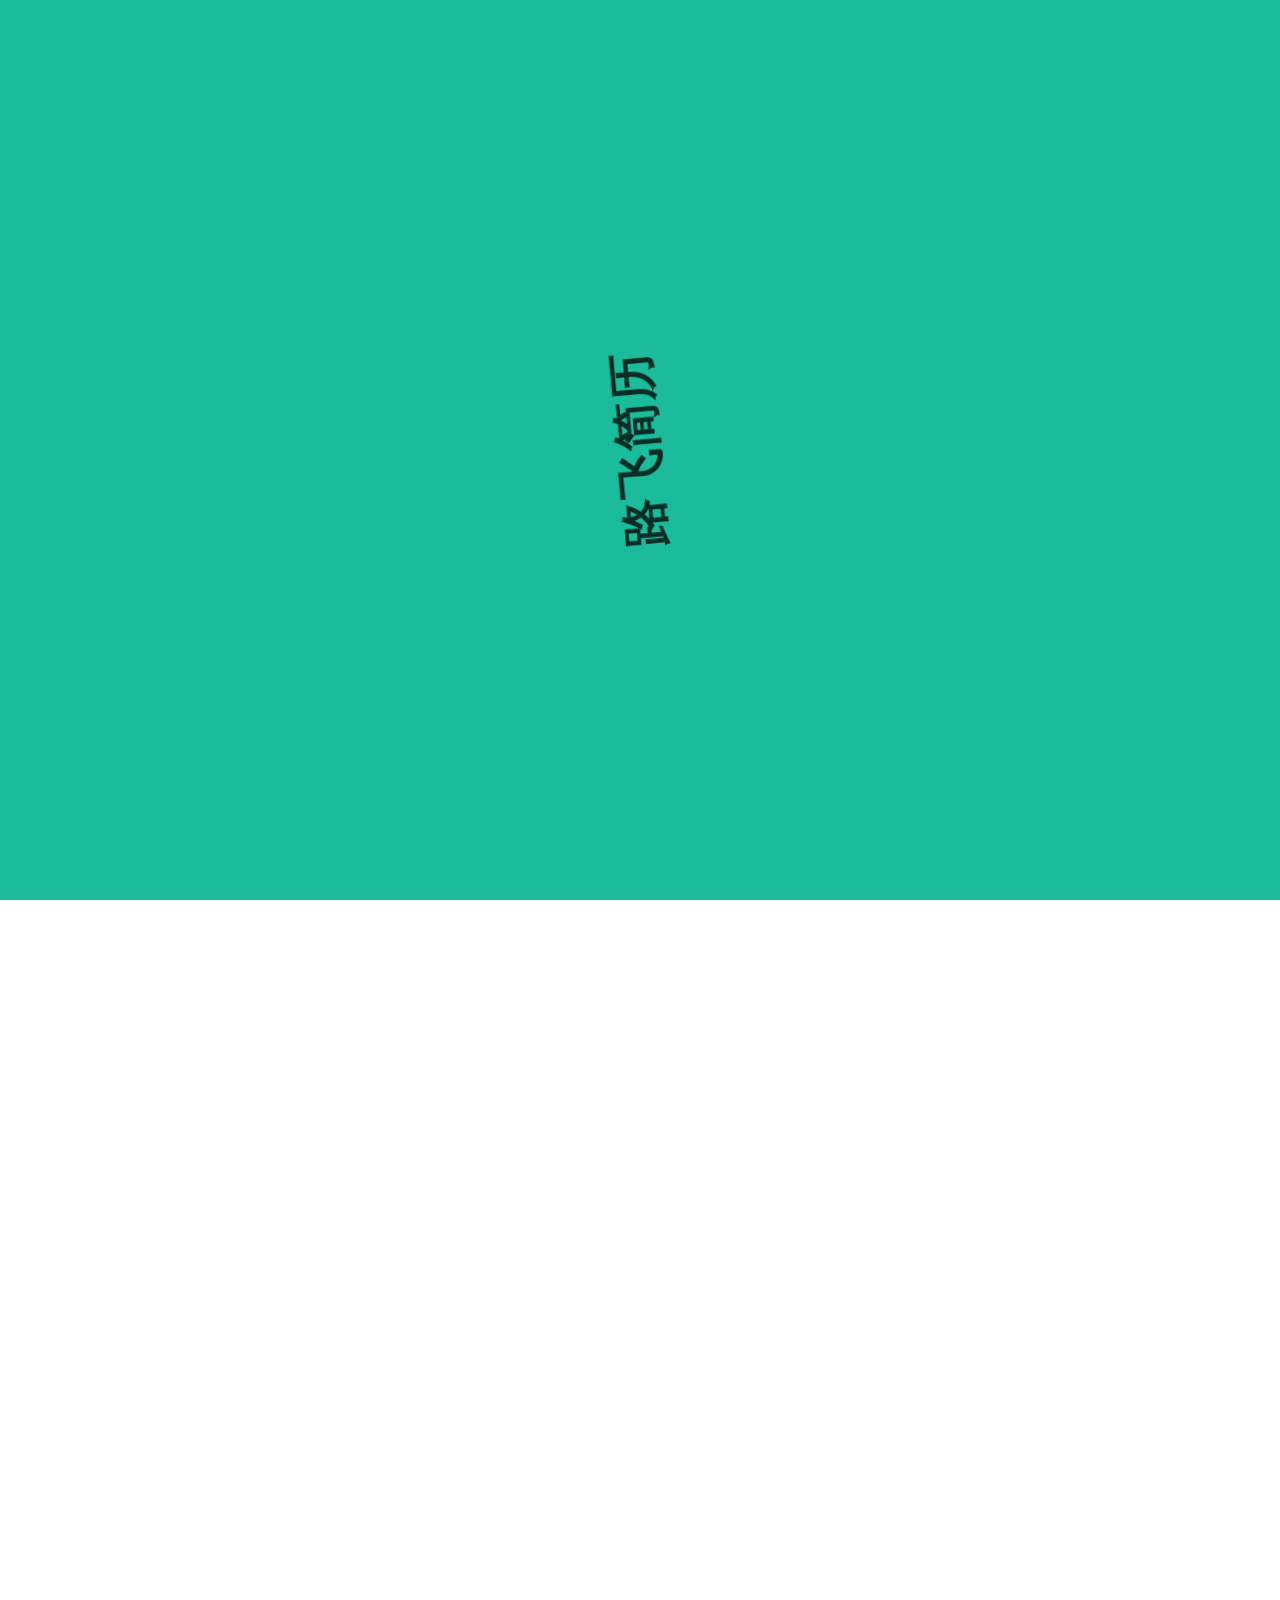
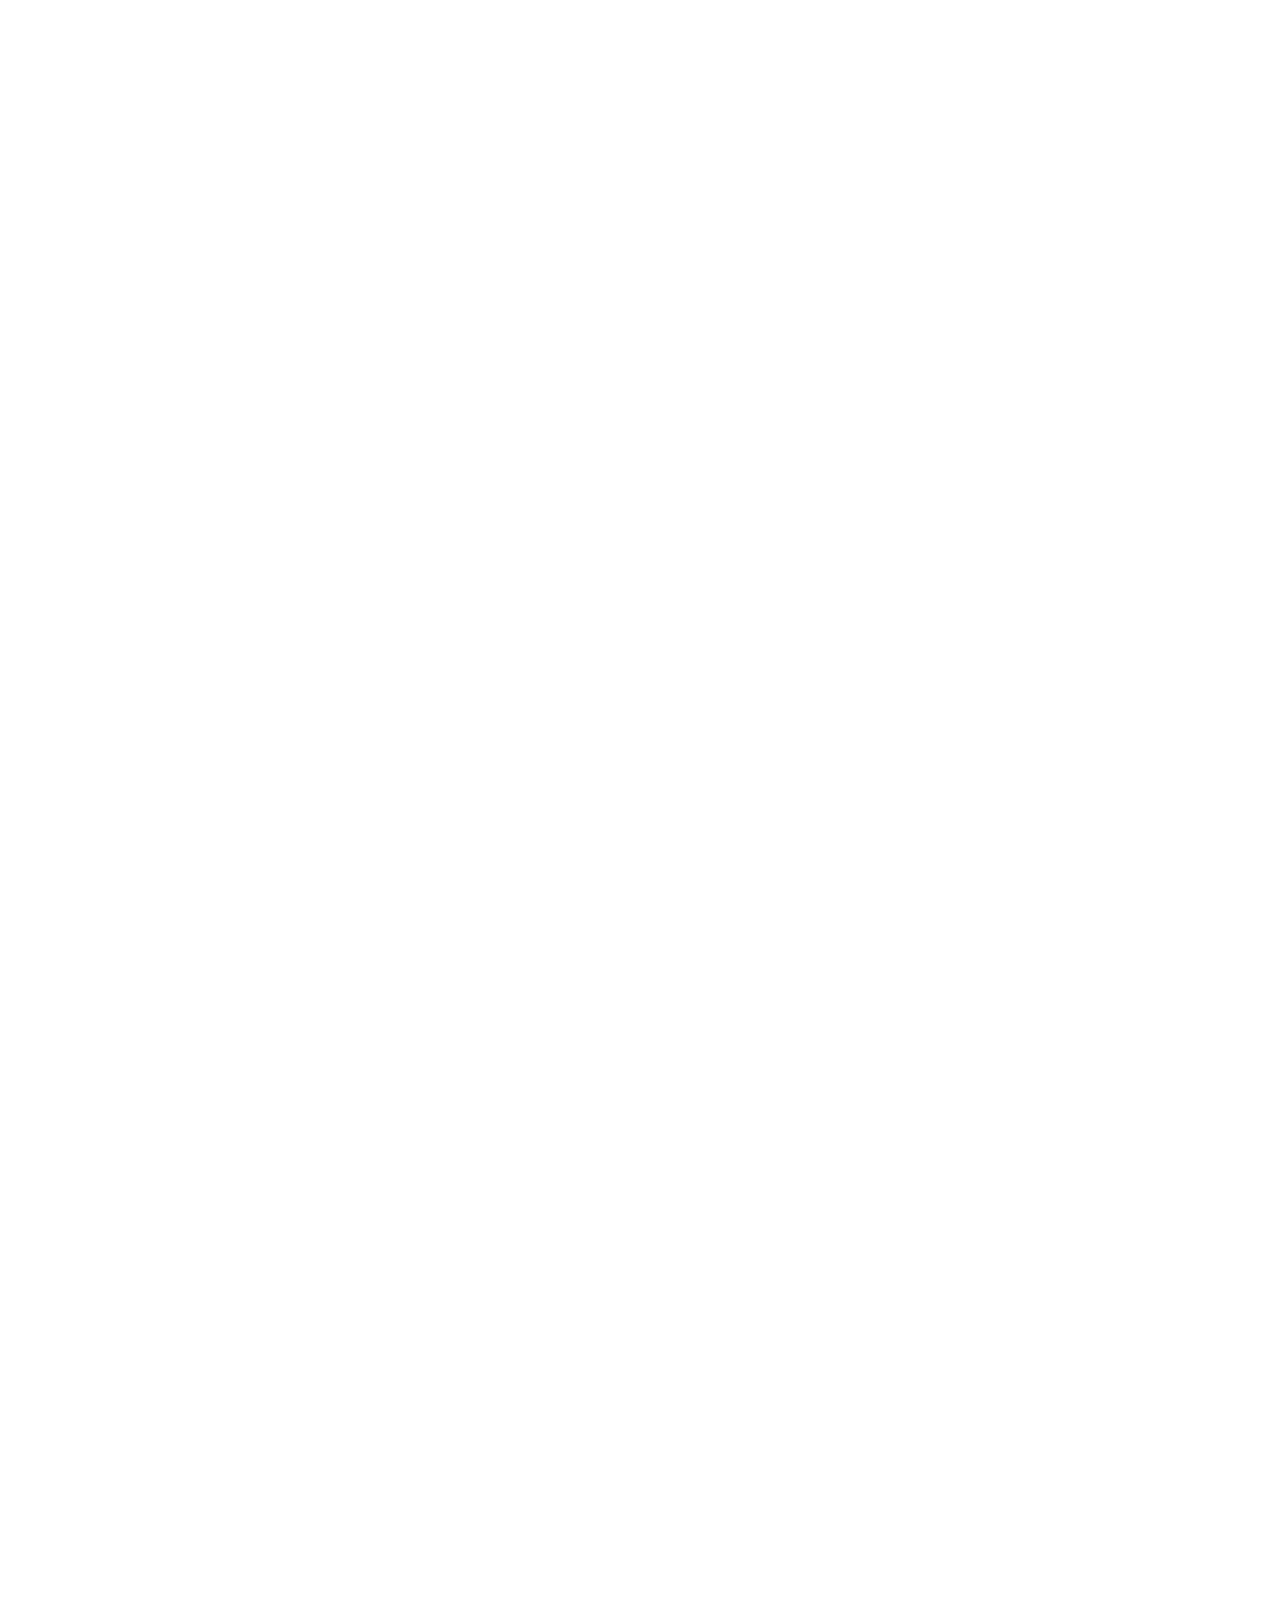
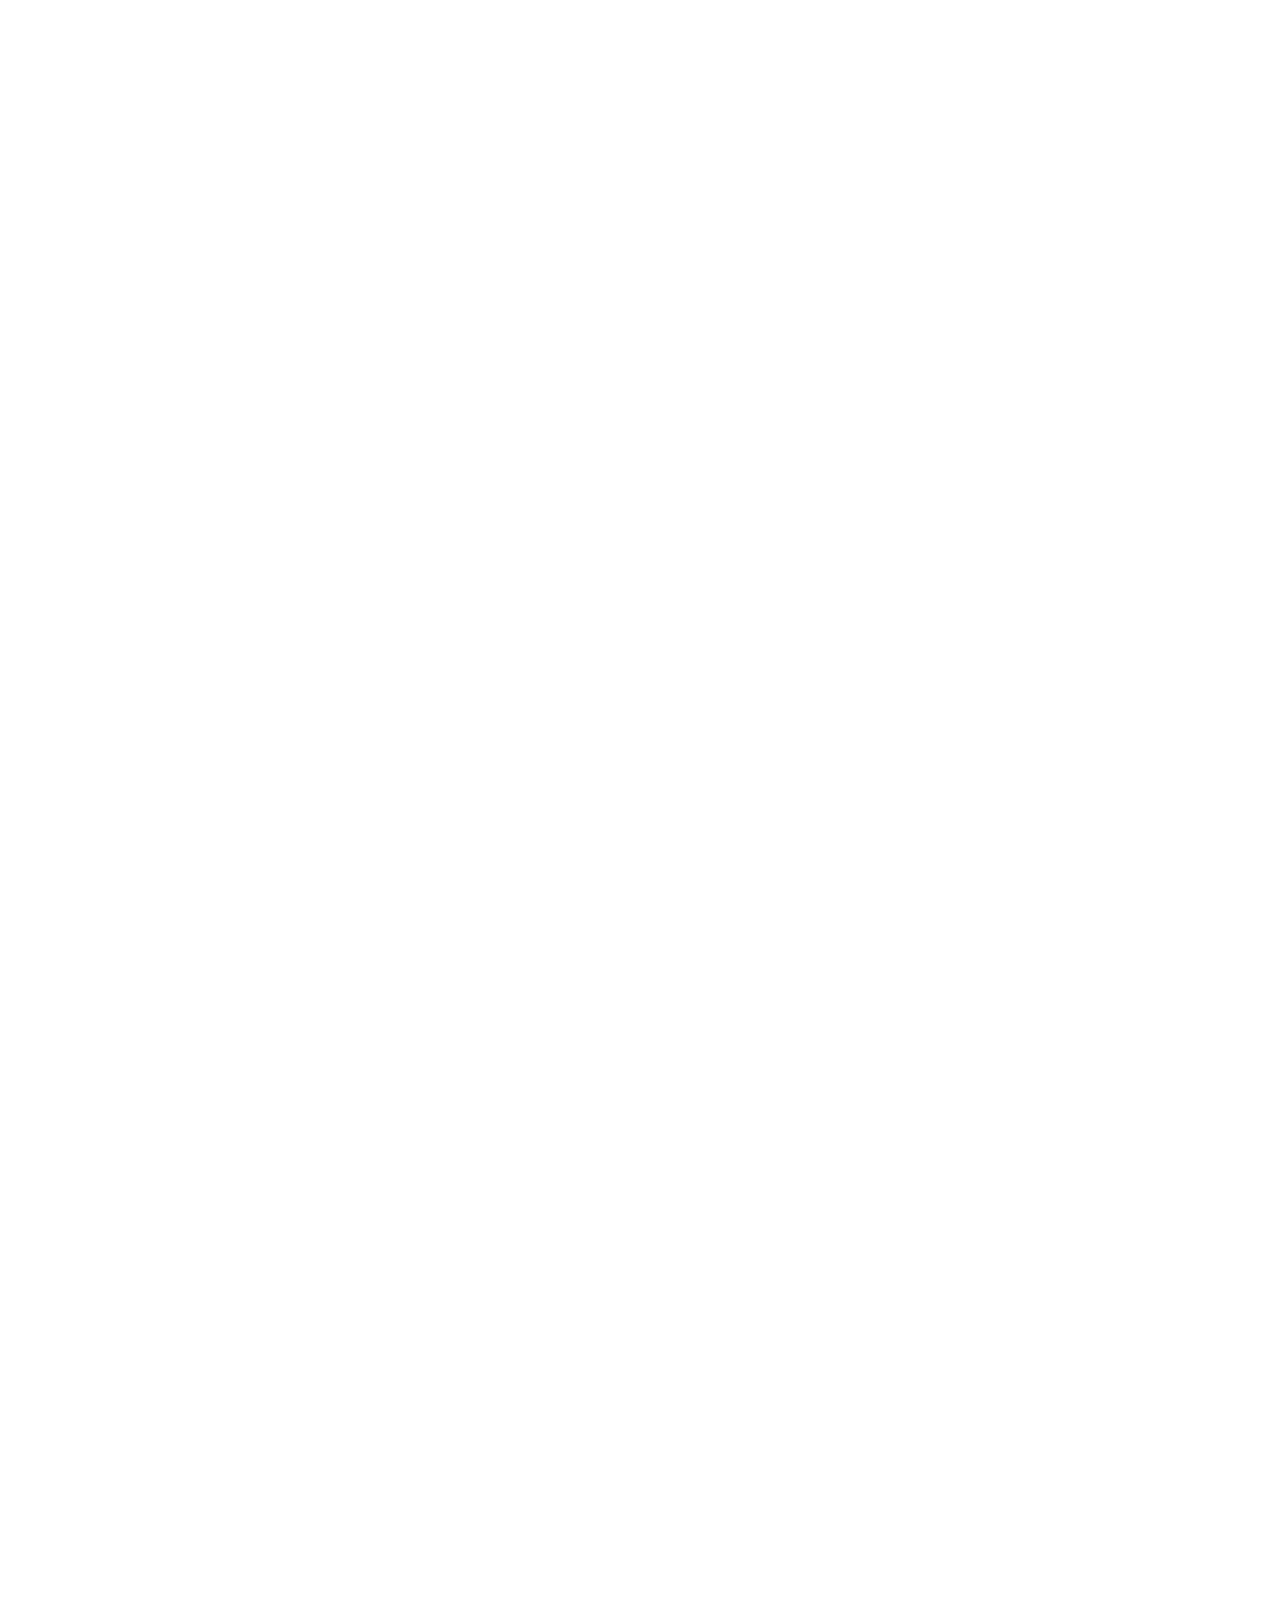
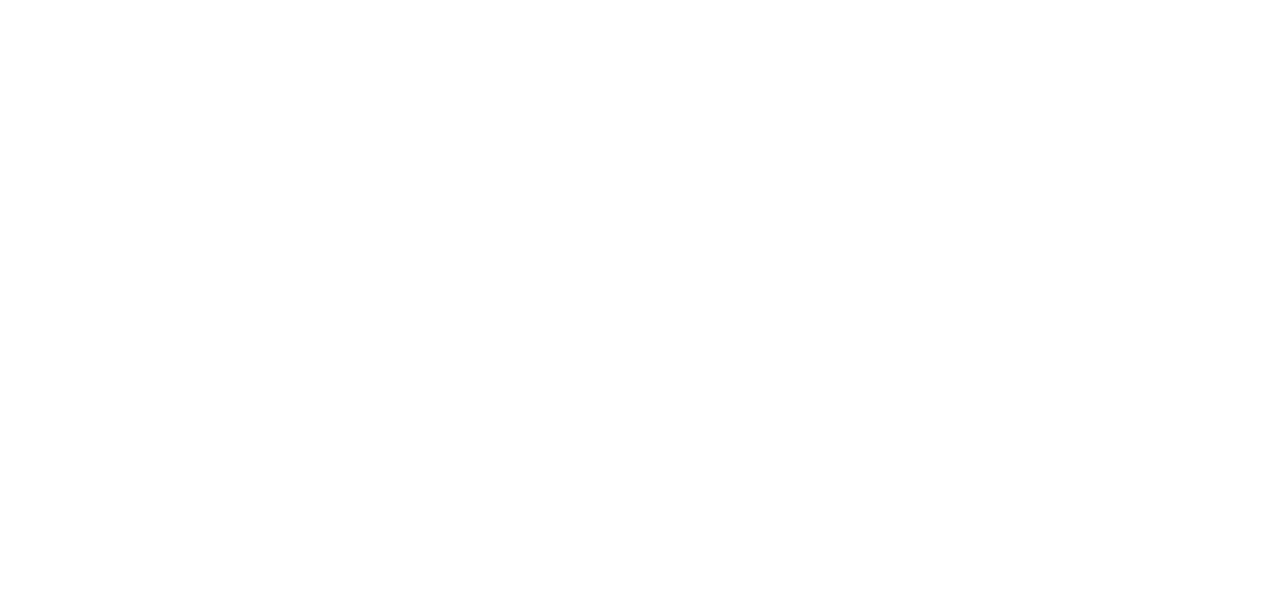
<file: greensock/index.html>
<!DOCTYPE html>
<html lang="en">

<head>
    <meta charset="UTF-8">
    <meta content="width=device-width, initial-scale=1.0, maximum-scale=1.0, user-scalable=no" name="viewport">
    <title>GreenScok Profile</title>
    <link rel="stylesheet" href="../assets/vendor/fullpage/jquery.fullpage.min.css" />
    <link rel="stylesheet" href="style.css">
</head>

<body>
    <div id="main">
        <div class="section section--cover">
            <h1>路飞简历</h1>
        </div>
        <div class="section section--basic">
            <ul>
                <li>路飞/男/1990</li>
                <li><a href="tel:135********">手机：135******** </a></li>
                <li>本科/萌鹿大学计算机系</li>
                <li>工作年限：3年</li>
                <li><a href="http://github.com/geekcompany">Github</a> <a href="http://weibo.com/jobdeer">微博</a></li>
            </ul>
        </div>
        <div class="section section--tech-overview">
            <h2>技术栈</h2>
            <ul>
                <li>语意化HTML</li>
                <li>CSS3,Sass,PostCSS,Bootstrap</li>
                <li>ES6</li>
                <li>jQuery,Vue,React</li>
                <li>Webpack,Npm script, Gulp</li>
                <li>Node.js, Python</li>
            </ul>
        </div>
        <div class="section section--work-experience">
            <div class="bg"></div>
            <div class="content">
                <h2>工作经历</h2>
                <ul>
                    <li>ABC公司 （ 2014年9月 ~ 至今 ）</li>
                    <li>DEF公司 （ 2013年3月 ~ 2014年8月 ）</li>
                    <li>JKL公司 （ 2011年9月 ~ 2013年2月 ）</li>
                </ul>
            </div>
        </div>
        <div class="section section--project-mno">
            <h2>MNO项目</h2>
            <p>
                我在此项目负责了哪些工作，分别在哪些地方做得出色/和别人不一样/成长快，这个项目中，我最困难的问题是什么，我采取了什么措施，最后结果如何。这个项目中，我最自豪的技术细节是什么，为什么，实施前和实施后的数据对比如何，同事和领导对此的反应如何。
            </p>
            
        </div>
        <div class="section section--project-qpr">
            <h2>PQR项目</h2>
            我在此项目负责了哪些工作，分别在哪些地方做得出色/和别人不一样/成长快，这个项目中，我最困难的问题是什么，我采取了什么措施，最后结果如何。这个项目中，我最自豪的技术细节是什么，为什么，实施前和实施后的数据对比如何，同事和领导对此的反应如何。
        </div>
    </div>
    <script src="../assets/vendor/rem.js"></script>
    <script src="../assets/vendor/jquery@3.2.1.js"></script>
    <script src="../assets/vendor/greensock/TweenMax.min.js"></script>
    <script src="../assets/vendor/greensock/TimelineMax.min.js"></script>
    <script src="../assets/vendor/fullpage/jquery.fullpage.min.js"></script>
    <script src="main.js"></script>
</body>

</html>
</file>
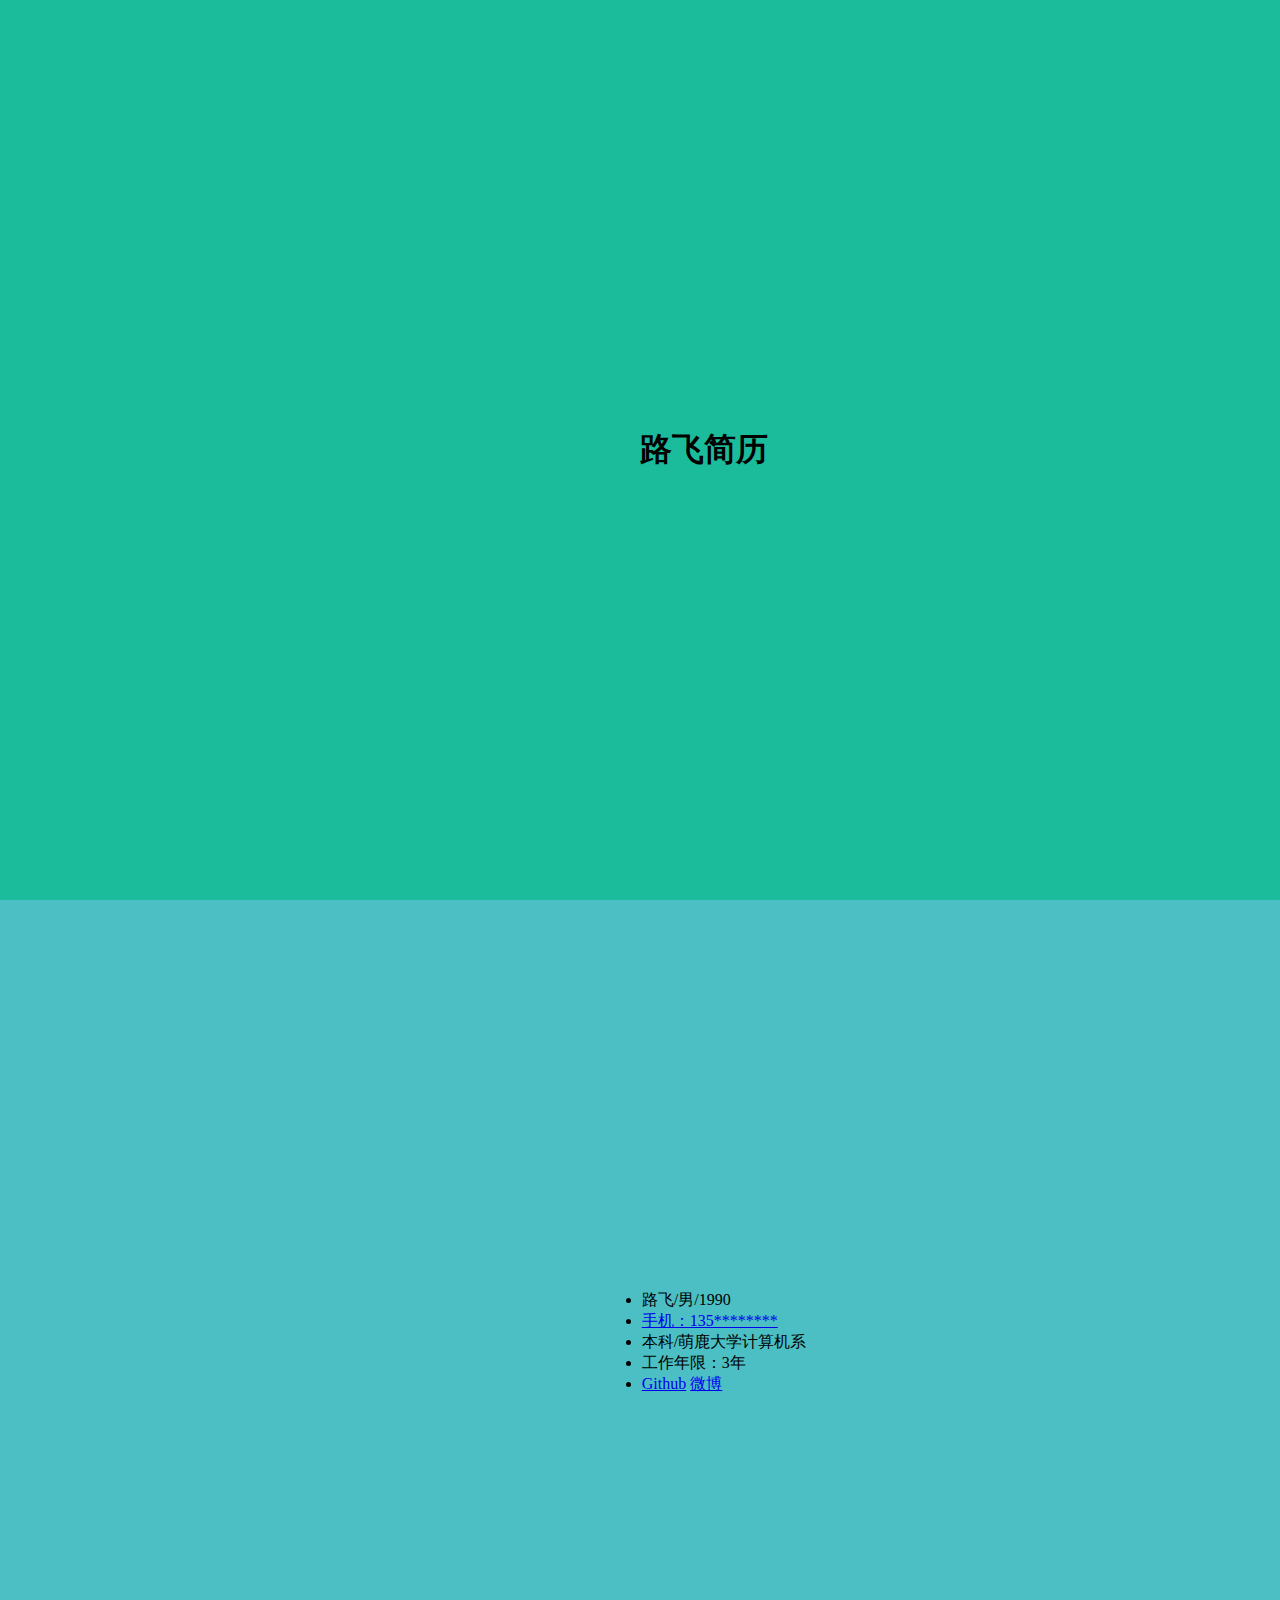
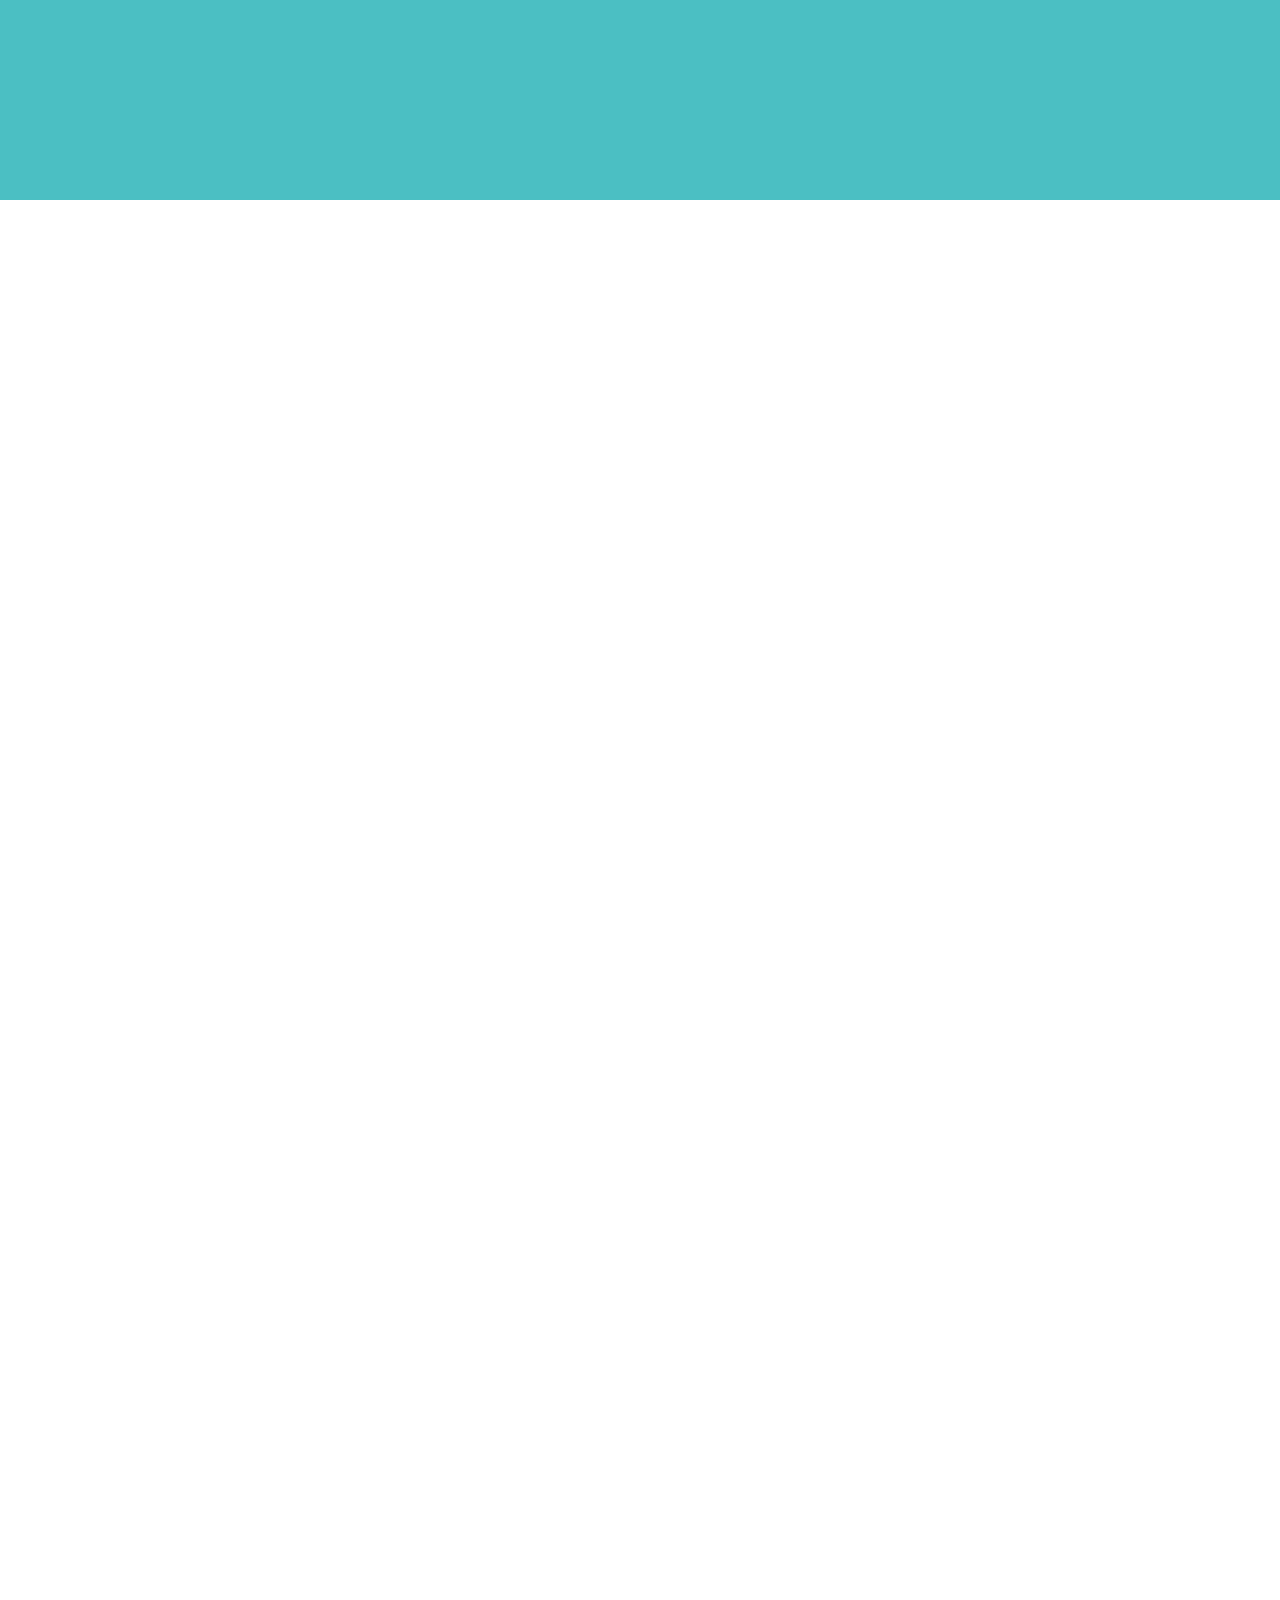
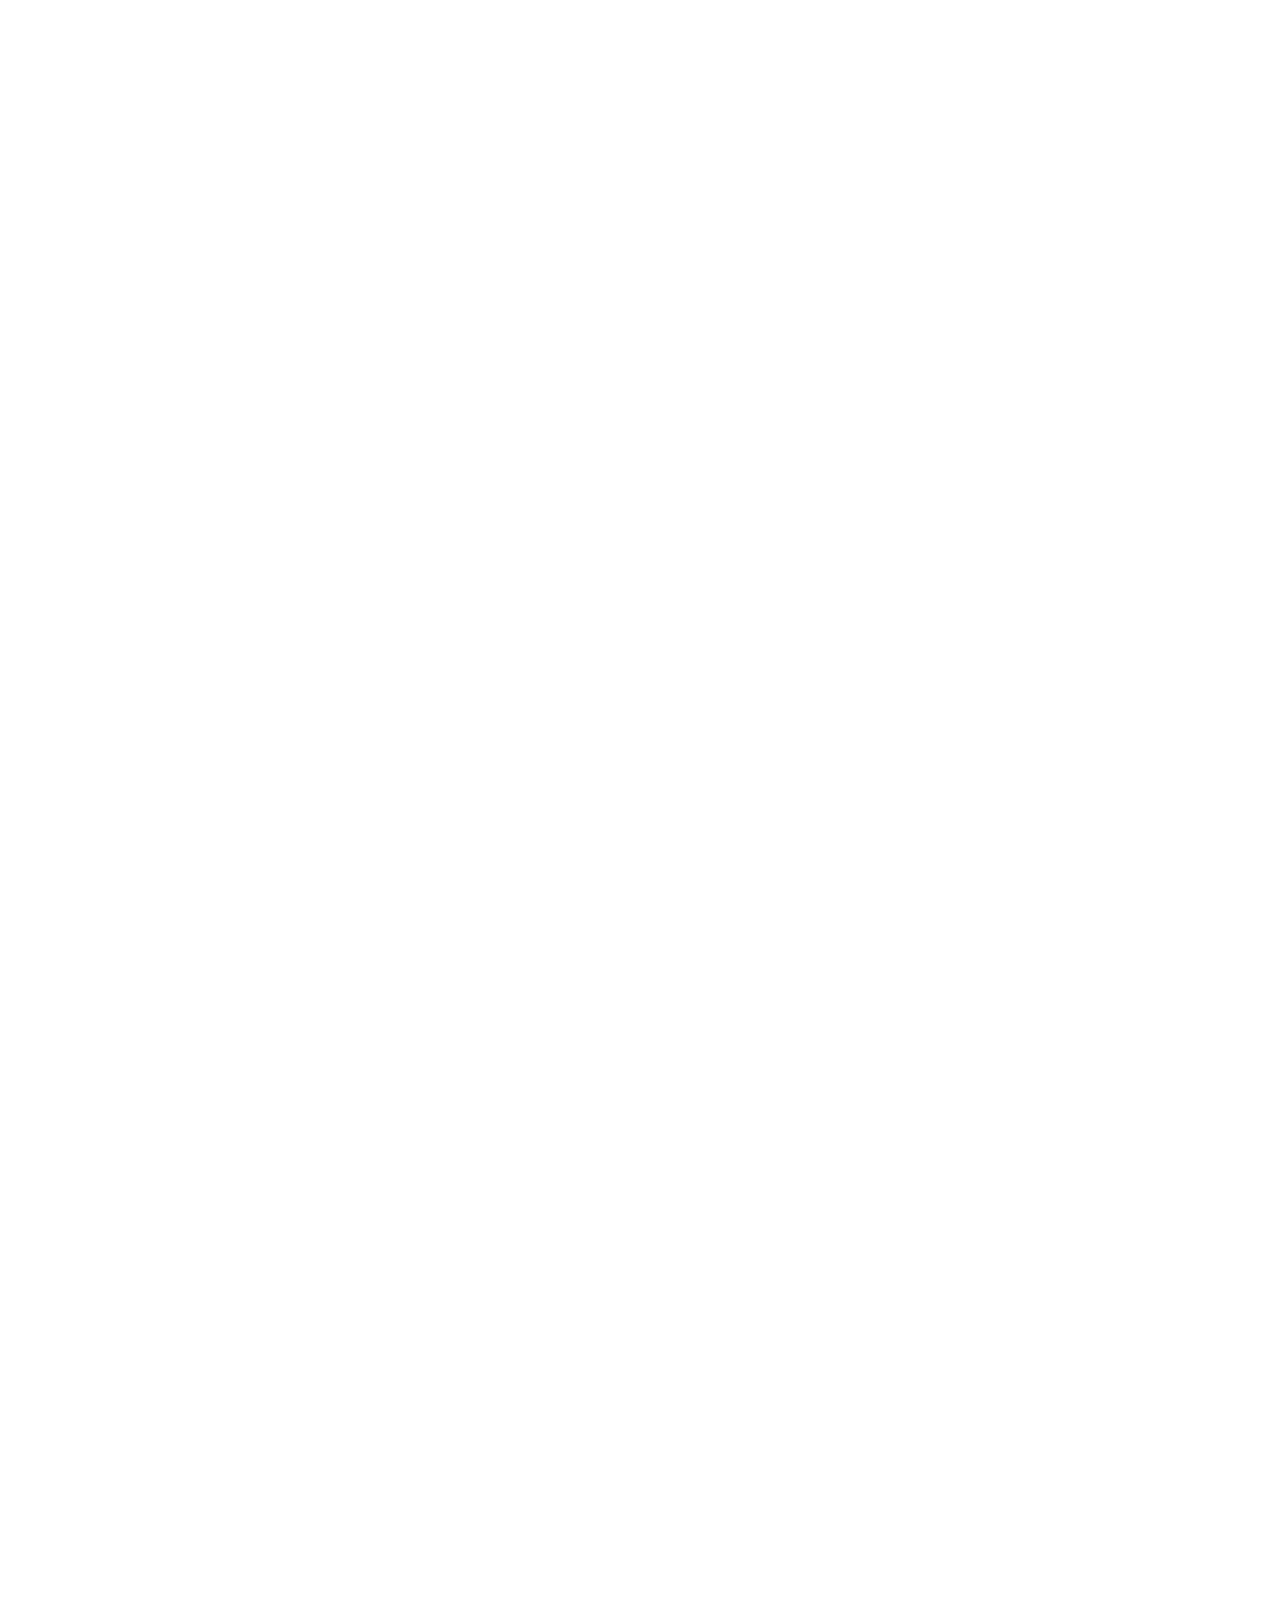
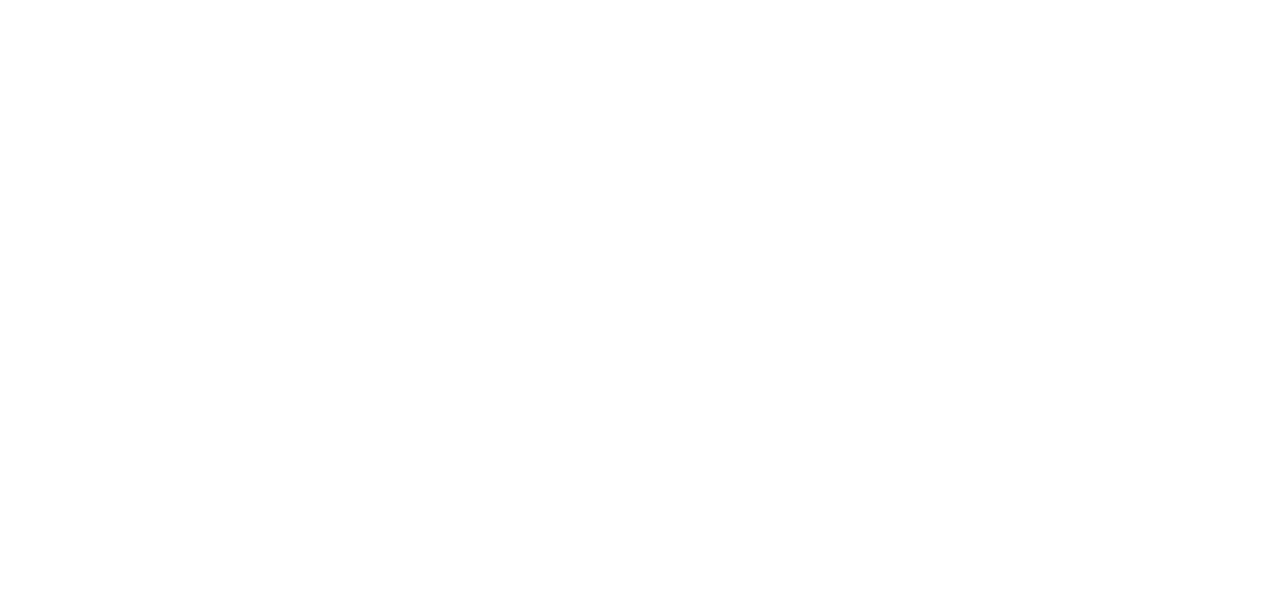
<file: scroll-magic/index.html>
<!DOCTYPE html>
<html lang="en">

<head>
  <meta charset="UTF-8">
  <meta content="width=device-width, initial-scale=1.0, maximum-scale=1.0, user-scalable=no" name="viewport">
  <title>视觉差</title>
  <link rel="stylesheet" href="style.css">
</head>

<body>
  <div id="main">
    <div class="section section--cover">
      <h1>路飞简历</h1>
      <div class="trigger1"></div>
    </div>
    <div class="sections">
      <div class="section section--basic">
        <div>
          <ul>
            <li>路飞/男/1990</li>
            <li><a href="tel:135********">手机：135******** </a></li>
            <li>本科/萌鹿大学计算机系</li>
            <li>工作年限：3年</li>
            <li><a href="http://github.com/geekcompany">Github</a> <a href="http://weibo.com/jobdeer">微博</a></li>
          </ul>
        </div>
      </div>
      <div class="section section--tech-overview">
        <div>
          <h2>技术栈</h2>
          <ul>
            <li>语意化HTML</li>
            <li>CSS3,Sass,PostCSS,Bootstrap</li>
            <li>ES6</li>
            <li>jQuery,Vue,React</li>
            <li>Webpack,Npm script, Gulp</li>
            <li>Node.js, Python</li>
          </ul>
        </div>
      </div>
      <div class="section section--work-experience">
        <div>
          <h2>工作经历</h2>
          <ul>
            <li>ABC公司 （ 2014年9月 ~ 至今 ）</li>
            <li>DEF公司 （ 2013年3月 ~ 2014年8月 ）</li>
            <li>JKL公司 （ 2011年9月 ~ 2013年2月 ）</li>
          </ul>
        </div>
      </div>
      <div class="section section--project-mno">
        <div>
          <h2>MNO项目</h2>
          <p>我在此项目负责了哪些工作，分别在哪些地方做得出色/和别人不一样/成长快，这个项目中，我最困难的问题是什么，我采取了什么措施，最后结果如何。这个项目中，我最自豪的技术细节是什么，为什么，实施前和实施后的数据对比如何，同事和领导对此的反应如何。</p>
        </div>
      </div>
      <div class="section section--project-pqr">
        <div>
          <h2>PQR项目</h2>
          <p>我在此项目负责了哪些工作，分别在哪些地方做得出色/和别人不一样/成长快，这个项目中，我最困难的问题是什么，我采取了什么措施，最后结果如何。这个项目中，我最自豪的技术细节是什么，为什么，实施前和实施后的数据对比如何，同事和领导对此的反应如何。</p>
        </div>
      </div>
    </div>
  </div>
  <script src="../assets/vendor/jquery@3.2.1.js"></script>
  <script src="../assets/vendor/greensock/TweenMax.min.js"></script>
  <script src="../assets/vendor/greensock/TimelineMax.min.js"></script>
  <script src="../assets/vendor/scrollmagic/ScrollMagic.min.js"></script>
  <script src="../assets/vendor/scrollmagic/plugins/debug.addIndicators.min.js"></script>
  <script src="../assets/vendor/scrollmagic/plugins/animation.gsap.js"></script>
  <script src="main.js"></script>
</body>

</html>
</file>
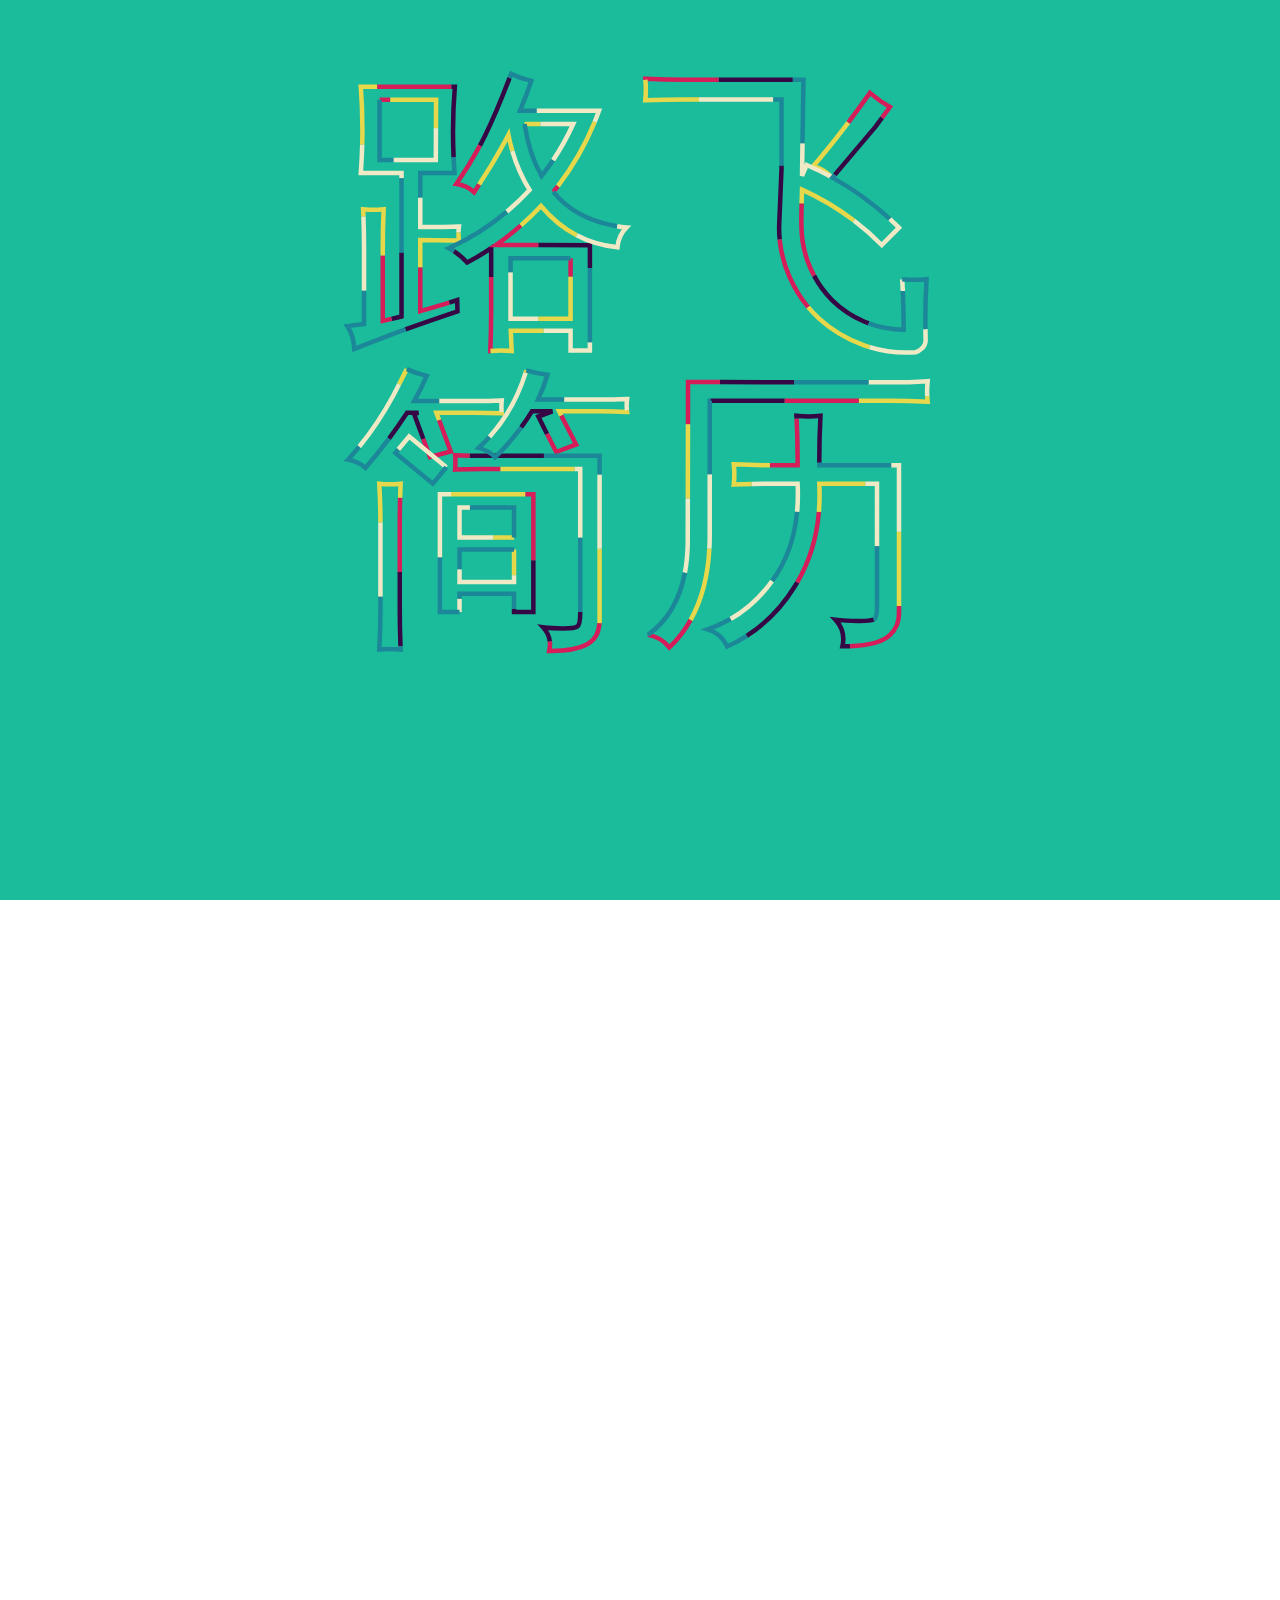
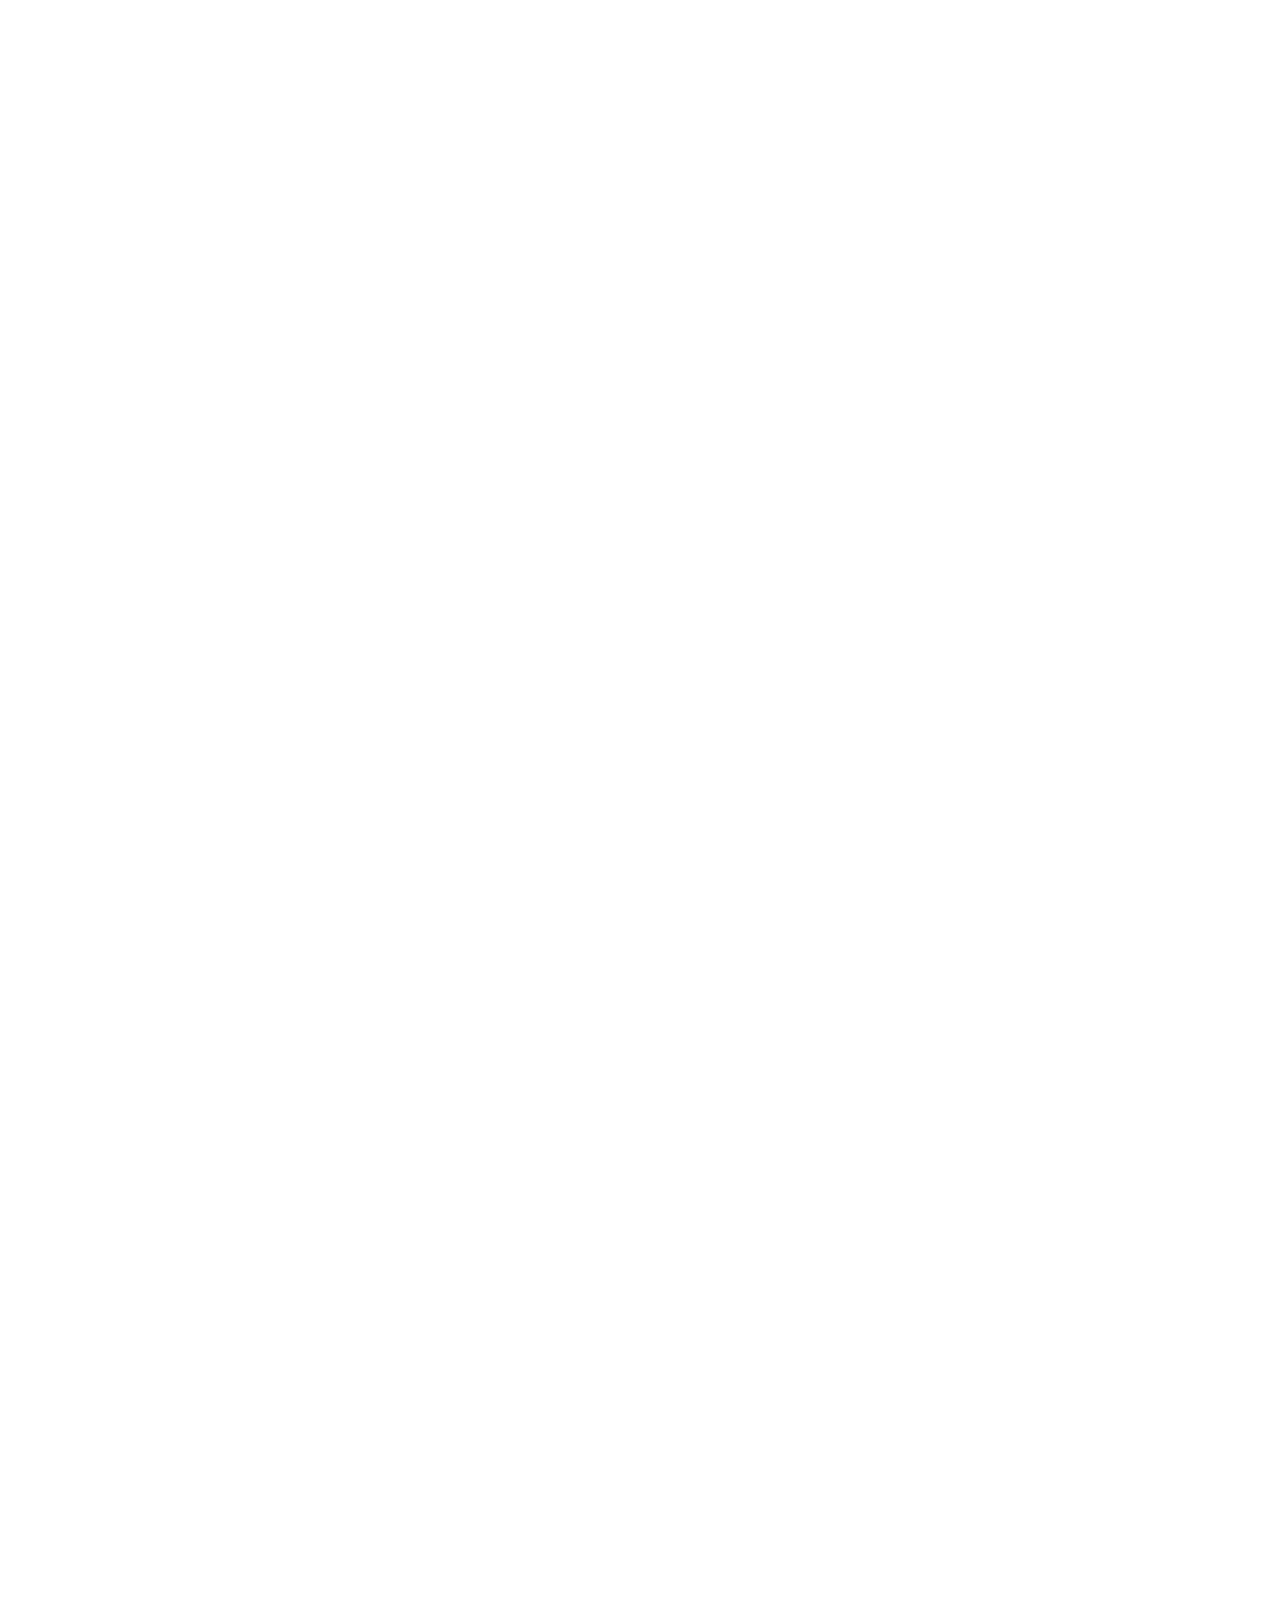
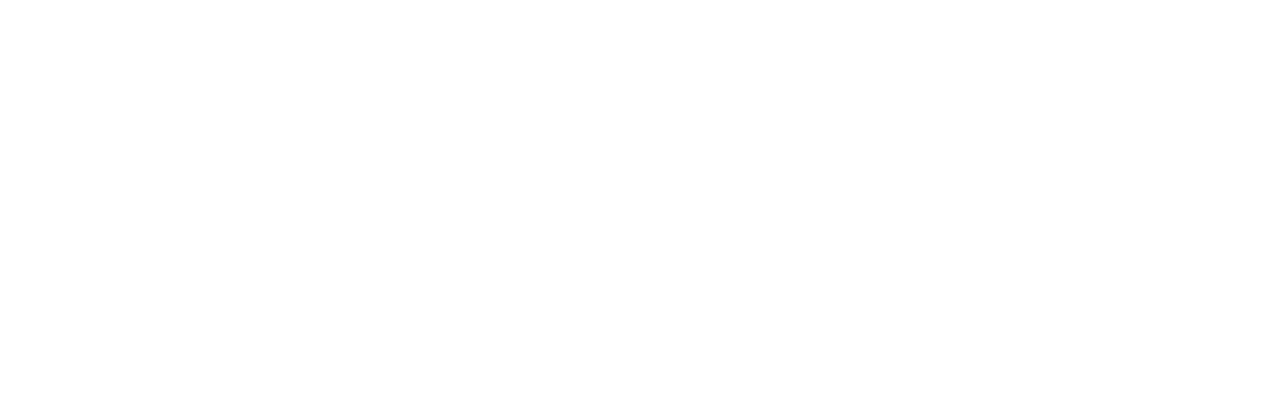
<file: svg/index.html>
<!DOCTYPE html>
<html lang="en">

<head>
    <meta charset="UTF-8">
    <meta content="width=device-width, initial-scale=1.0, maximum-scale=1.0, user-scalable=no" name="viewport">
    <title>SVG Profile</title>
    <link rel="stylesheet" href="../assets/vendor/fullpage/jquery.fullpage.min.css" />
    <link rel="stylesheet" href="style.css">
</head>

<body>
    <div id="main">
        <div class="section section--1">
            <!-- https://codepen.io/yoksel/pen/XJbzrO -->
            <svg viewBox="0 0 800 600">
                <symbol id="s-text">
                    <text text-anchor="middle" x="50%" y="35%" class="text--line">
                        路飞
                    </text>
                    <text text-anchor="middle" x="50%" y="68%" class="text--line">
                        简历
                    </text>
                </symbol>
                <g class="g-ants">
                    <use xlink:href="#s-text" class="text-copy"></use>
                    <use xlink:href="#s-text" class="text-copy"></use>
                    <use xlink:href="#s-text" class="text-copy"></use>
                    <use xlink:href="#s-text" class="text-copy"></use>
                    <use xlink:href="#s-text" class="text-copy"></use>
                </g>
            </svg>
        </div>
        <div class="section">Some section2</div>
        <div class="section">Some section3</div>
        <div class="section">Some section4</div>
    </div>
    <script src="../assets/vendor/jquery@3.2.1.js"></script>
    <script src="../assets/vendor/fullpage/jquery.fullpage.min.js"></script>
    <script src="main.js"></script>
</body>

</html>
</file>
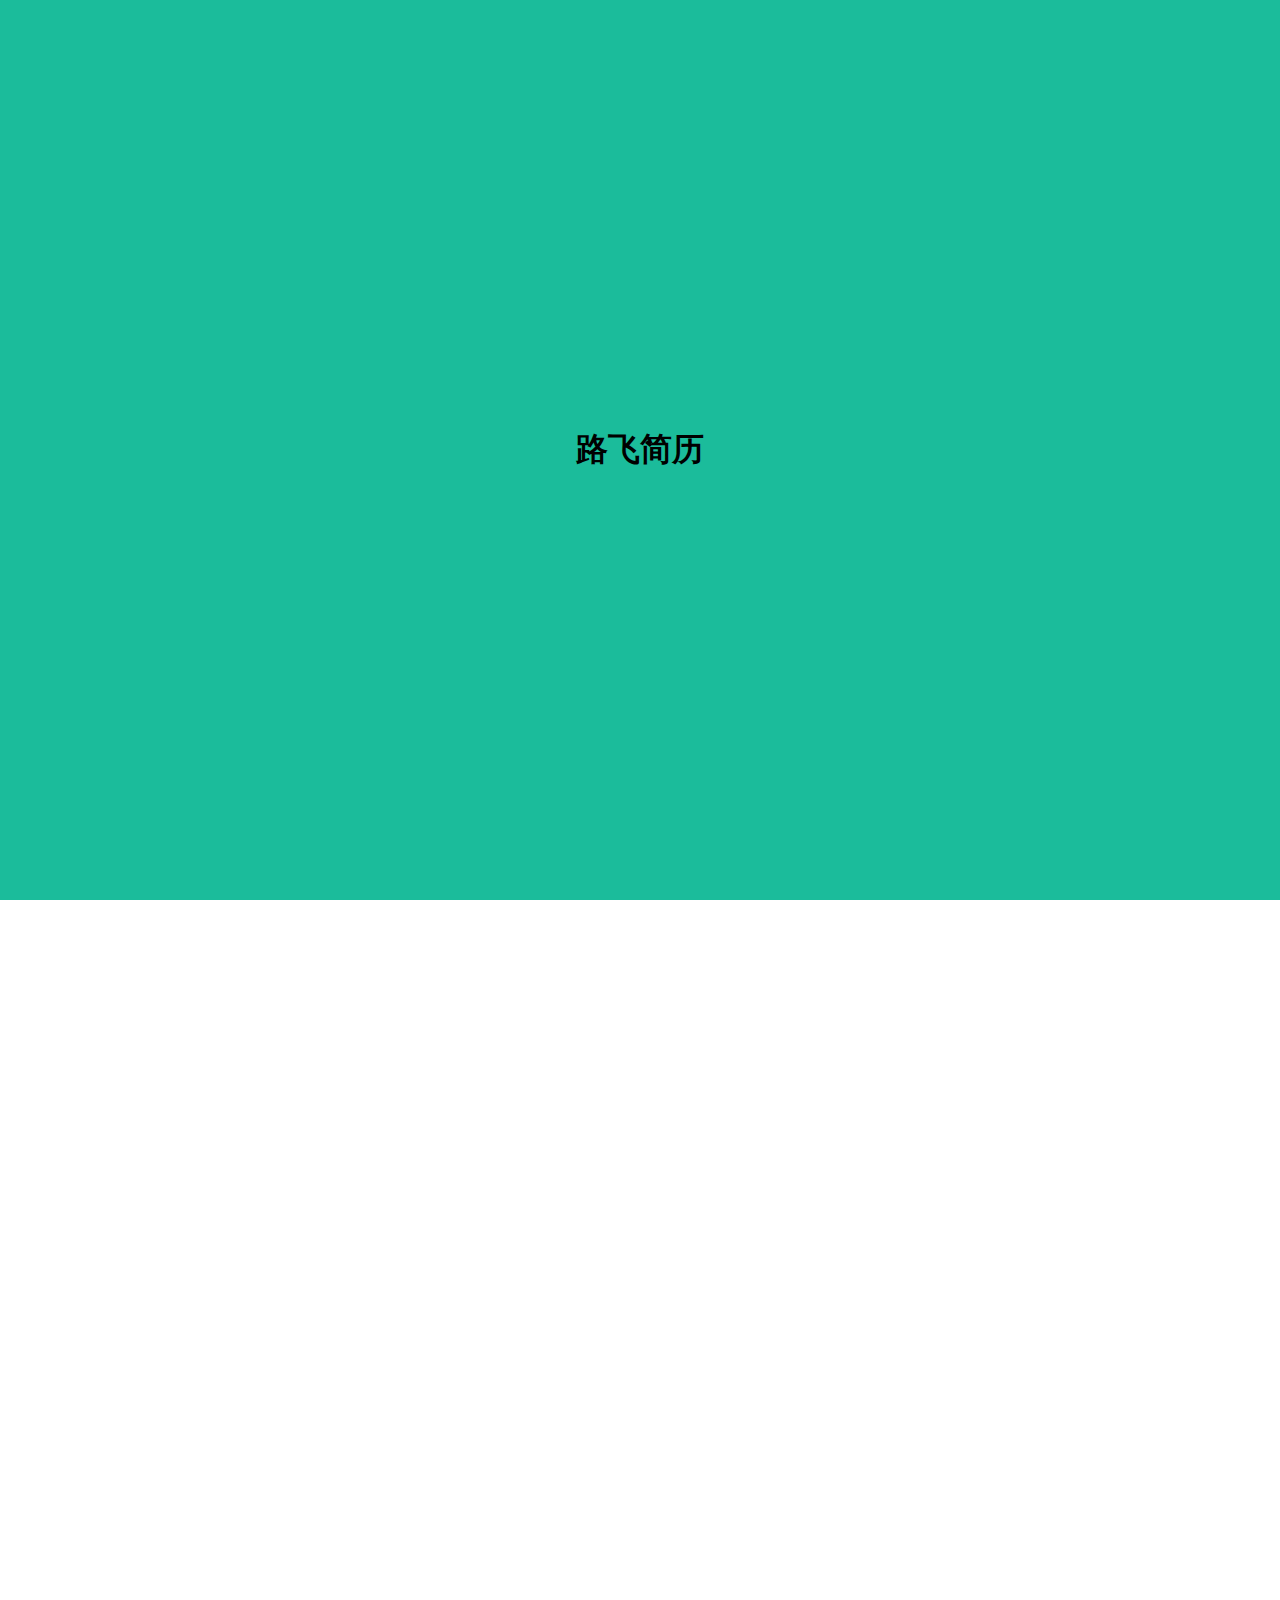
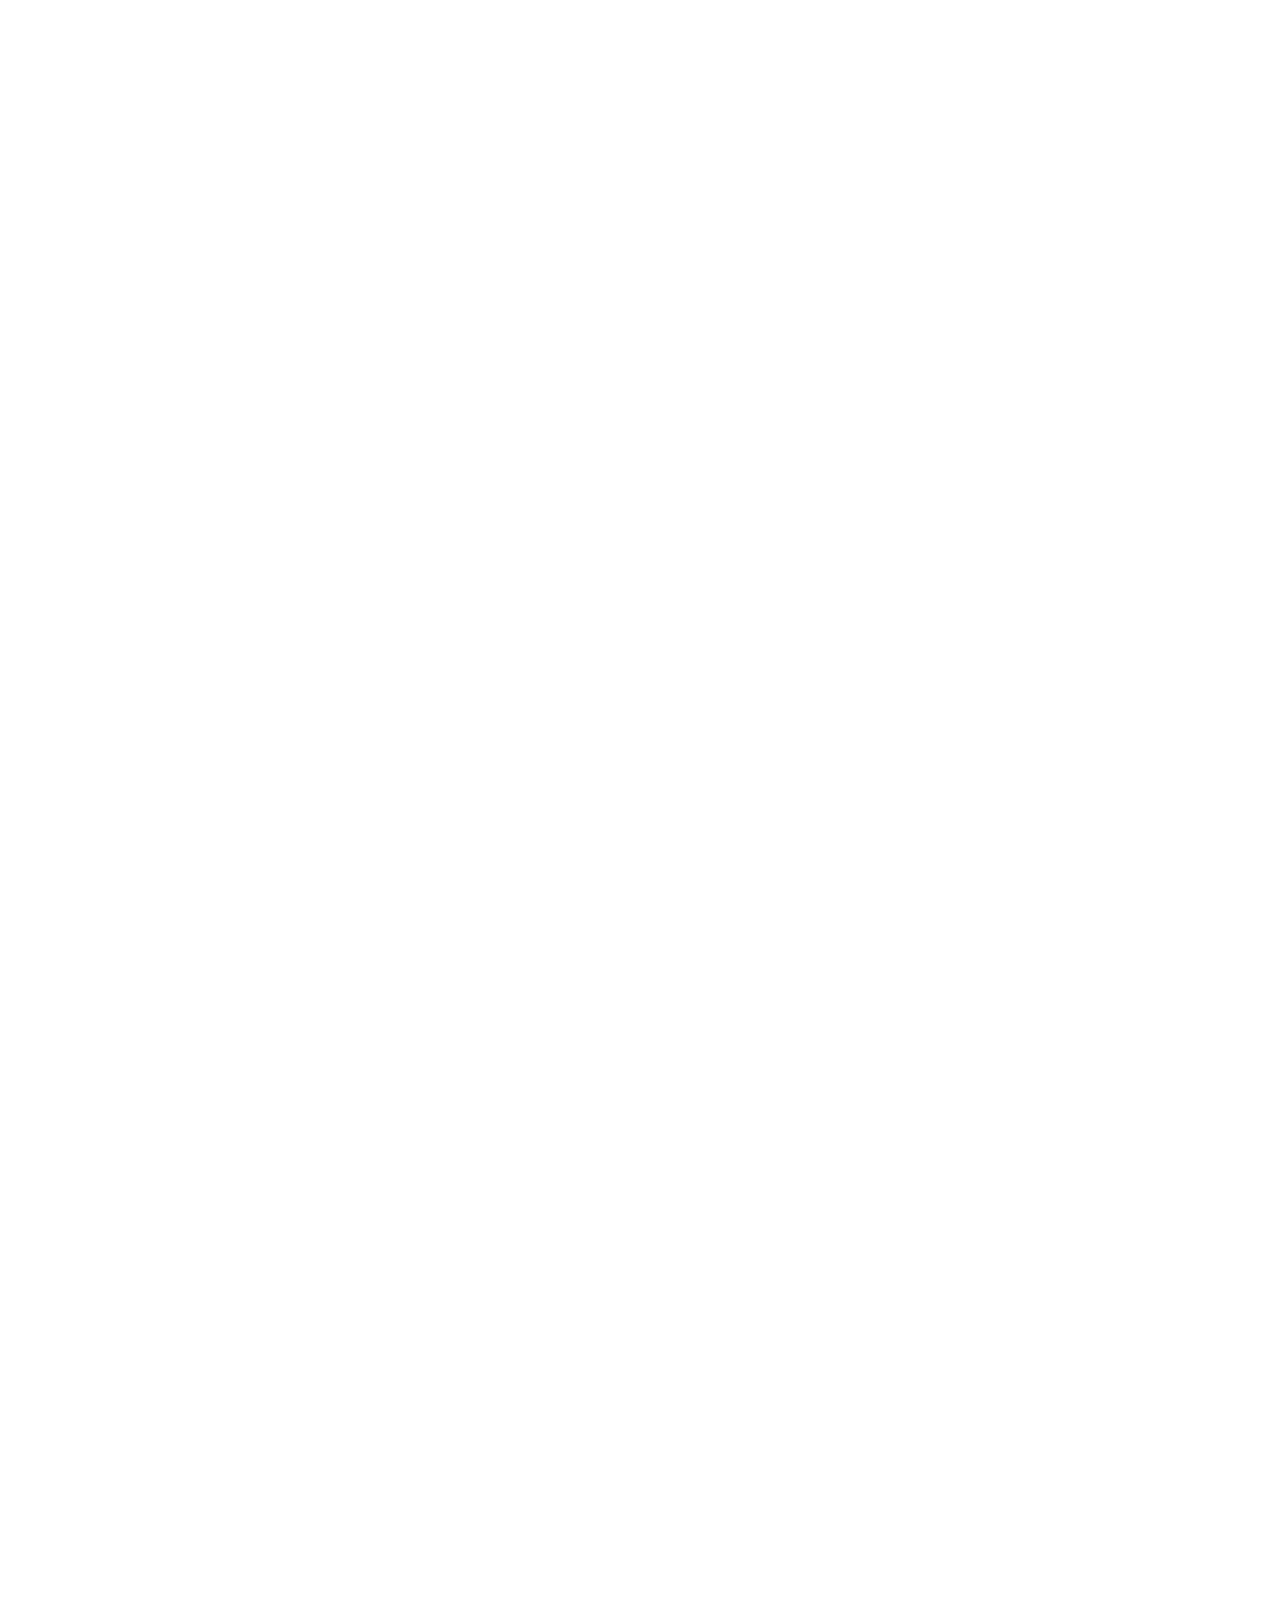
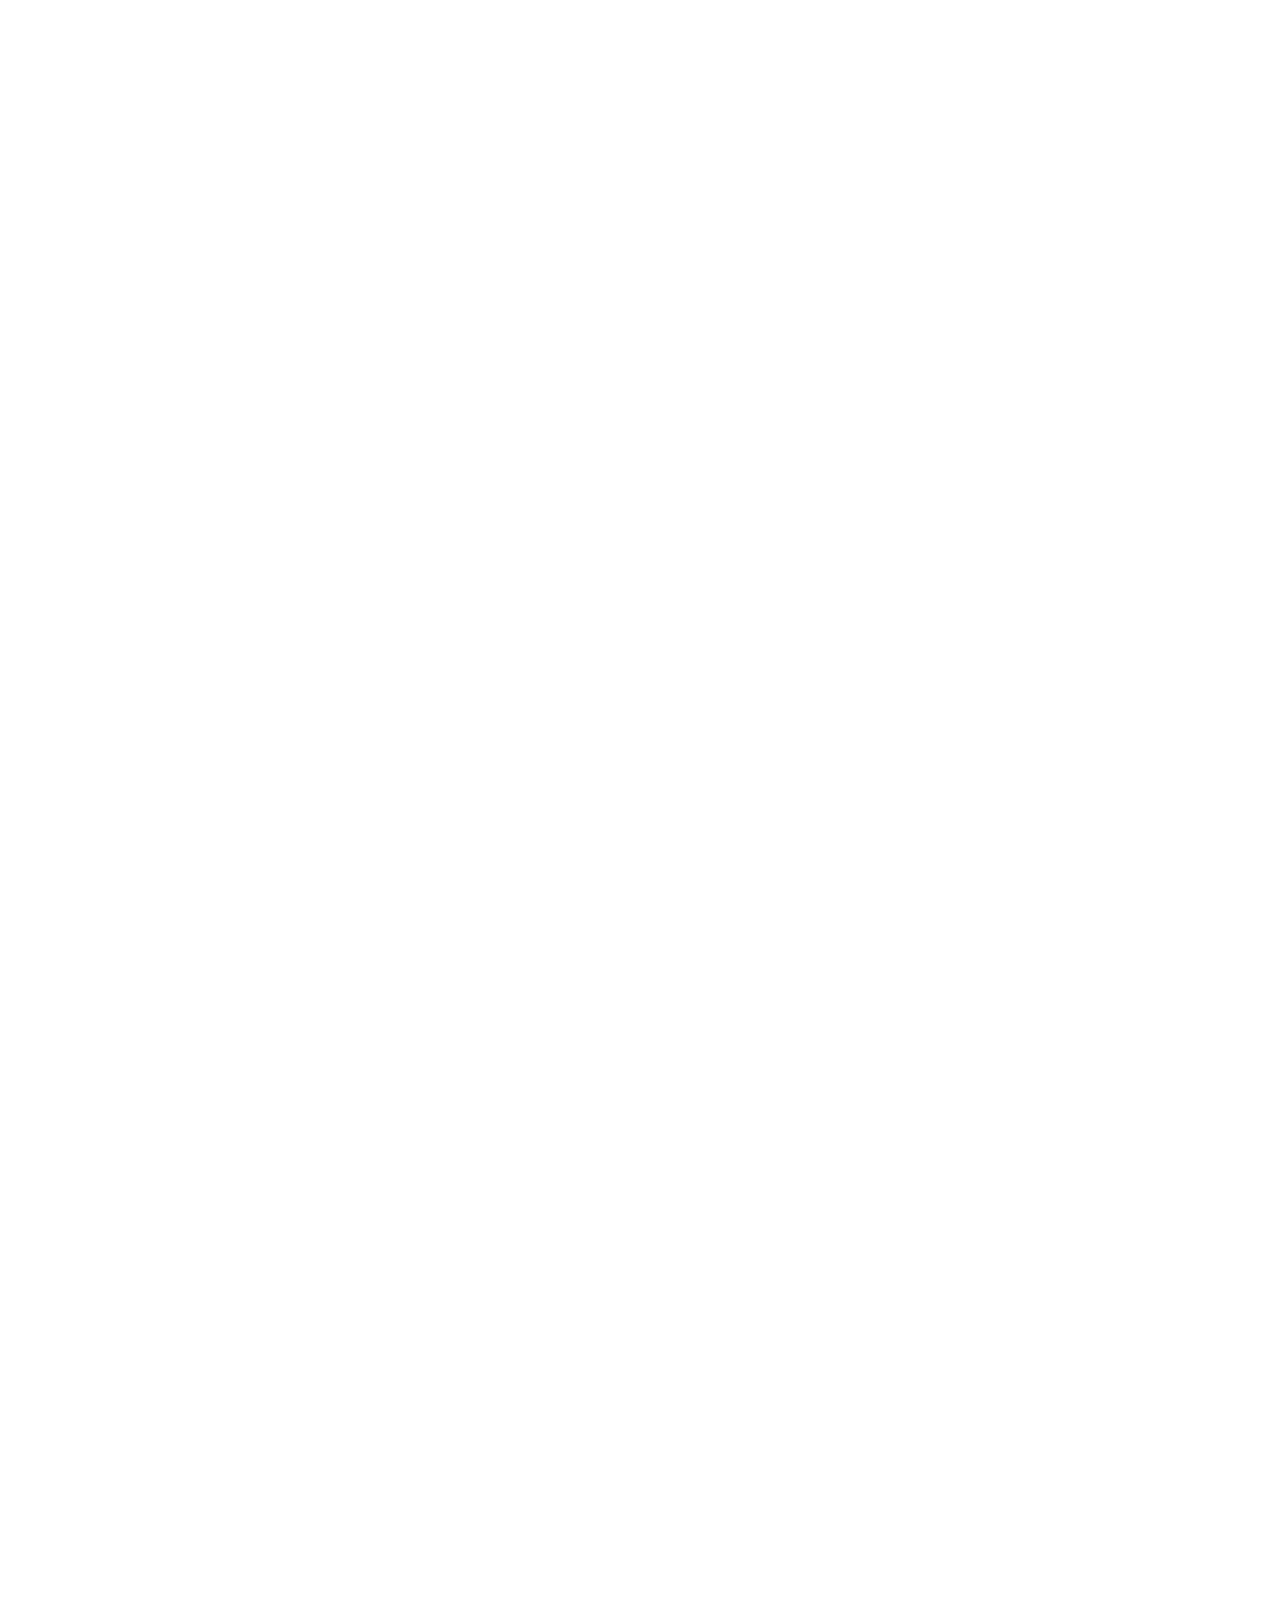
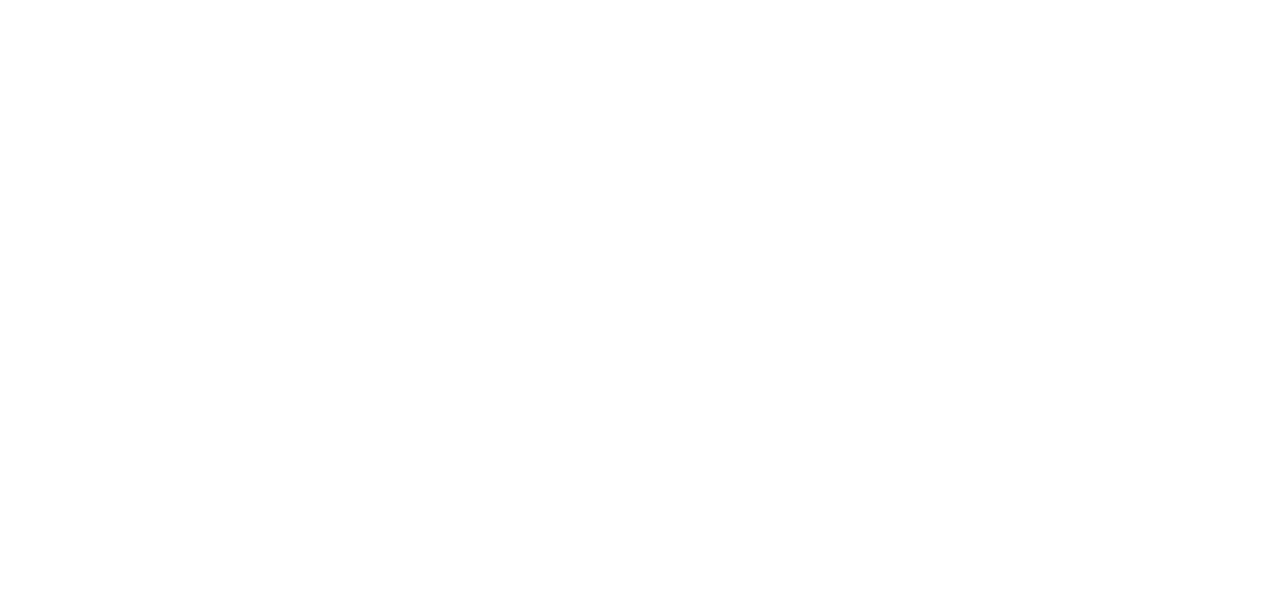
<file: template/index.html>
<!DOCTYPE html>
<html lang="en">

<head>
    <meta charset="UTF-8">
    <meta content="width=device-width, initial-scale=1.0, maximum-scale=1.0, user-scalable=no" name="viewport">
    <title>SVG Profile</title>
    <link rel="stylesheet" href="../assets/vendor/fullpage/jquery.fullpage.min.css" />
    <link rel="stylesheet" href="style.css">
</head>

<body>
    <div id="main">
        <div class="section section--1">
            <h1>路飞简历</h1>
        </div>
        <div class="section">
            <ul>
                <li>路飞/男/1990</li>
                <li><a href="tel:135********">手机：135******** </a></li>
                <li>本科/萌鹿大学计算机系</li>
                <li>工作年限：3年</li>
                <li><a href="http://github.com/geekcompany">Github</a> <a href="http://weibo.com/jobdeer">微博</a></li>
            </ul>
        </div>
        <div class="section">
            <h2>技术栈</h2>
            <ul>
                <li>语意化HTML</li>
                <li>CSS3,Sass,PostCSS,Bootstrap</li>
                <li>ES6</li>
                <li>jQuery,Vue,React</li>
                <li>Webpack,Npm script, Gulp</li>
                <li>Node.js, Python</li>
            </ul>
        </div>
        <div class="section">
            <h2>工作经历</h2>
            <ul>
                <li>ABC公司 （ 2014年9月 ~ 至今 ）</li>
                <li>DEF公司 （ 2013年3月 ~ 2014年8月 ）</li>
                <li>JKL公司 （ 2011年9月 ~ 2013年2月 ）</li>
            </ul>
        </div>
        <div class="section">
            <h2>MNO项目</h2>
            我在此项目负责了哪些工作，分别在哪些地方做得出色/和别人不一样/成长快，这个项目中，我最困难的问题是什么，我采取了什么措施，最后结果如何。这个项目中，我最自豪的技术细节是什么，为什么，实施前和实施后的数据对比如何，同事和领导对此的反应如何。
        </div>
        <div class="section">
            <h2>PQR项目</h2>
            我在此项目负责了哪些工作，分别在哪些地方做得出色/和别人不一样/成长快，这个项目中，我最困难的问题是什么，我采取了什么措施，最后结果如何。这个项目中，我最自豪的技术细节是什么，为什么，实施前和实施后的数据对比如何，同事和领导对此的反应如何。
        </div>
    </div>
    <script src="../assets/vendor/jquery@3.2.1.js"></script>
    <script src="../assets/vendor/fullpage/jquery.fullpage.min.js"></script>
    <script src="main.js"></script>
</body>

</html>
</file>
<file: greensock/style.css>
body {
  font-size: 16px;
}
h1{
  text-align: center;
}
.section{
  padding: 0 10px;
}
.section--basic li{
  transform: translateX(-6.4rem);
}
.section--tech-overview li {
  color: #fff;
  font-size: .5rem;
}
.superShadow{
  text-shadow:  0 1px 0 hsl(174,5%,80%),
         0 2px 0 hsl(174,5%,75%),
         0 3px 0 hsl(174,5%,70%),
         0 4px 0 hsl(174,5%,66%),
         0 5px 0 hsl(174,5%,64%),
         0 6px 0 hsl(174,5%,62%),
         0 7px 0 hsl(174,5%,61%),
         0 8px 0 hsl(174,5%,60%),

         0 0 5px rgba(0,0,0,.05),
        0 1px 3px rgba(0,0,0,.2),
        0 3px 5px rgba(0,0,0,.2),
       0 5px 10px rgba(0,0,0,.2),
      0 10px 10px rgba(0,0,0,.2),
      0 20px 20px rgba(0,0,0,.3);
}
.section--work-experience{
  position: relative;
}
.section--work-experience .bg{
  position: absolute;
  top: 0;
  left: 0;
  width: 100%;
  height: 100%;
  transform: translateX(-100%);
  background-color: rgb(27, 188, 155);
}
.section--work-experience .content{
  position: relative;
}
</file>
<file: scroll-magic/style.css>
body, h1, h2 {
  margin: 0;
}
ul{
  margin-top: 0;
}
.sections{
  position: relative;
  overflow: hidden;
}
.section{
  position: absolute;
  display: flex;
  justify-content: center;
  align-items: center;
  flex-wrap: wrap;
  width: 100%;
  height: 100%;
  padding: 0 5%;
}
.section h2{
  text-align: center;
  margin-bottom: 10px;
}
.section p{
  width: 90%;
}
.section--cover{
  position: static;
  background-color: #1bbc9b;
}
.section--cover h1{
  width: 100%;
}
.section--basic{
  background-color: #4BBFC3;
}
.section--tech-overview{
  background-color: #7BAABE;
}
.section--work-experience{
  background-color: whitesmoke;
}
.section--project-mno{
  background-color: #ccddff;
}
.section--project-pqr{
  background-color: #1bbc9b;
}
h1{
  text-align: center;
}
</file>
<file: svg/style.css>
.section{
  padding: 0 10px;
}
.text--line {
  font-size: 200px;
}
.section--1{
  position: relative;
}
.section--1 svg {
  position: absolute;
  top: 0;
  left: 0;
  width: 100%;
  height: 100%;
}

.section--1 .text-copy {
  fill: none;
  stroke: white;
  stroke-dasharray: 7% 28%;
  stroke-width: 3px;
  -webkit-animation: stroke-offset 9s infinite linear;
          animation: stroke-offset 9s infinite linear;
}
.section--1 .text-copy:nth-child(1) {
  stroke: #360745;
  stroke-dashoffset: 7%;
}
.section--1 .text-copy:nth-child(2) {
  stroke: #D61C59;
  stroke-dashoffset: 14%;
}
.section--1 .text-copy:nth-child(3) {
  stroke: #E7D84B;
  stroke-dashoffset: 21%;
}
.section--1 .text-copy:nth-child(4) {
  stroke: #EFEAC5;
  stroke-dashoffset: 28%;
}
.section--1 .text-copy:nth-child(5) {
  stroke: #1B8798;
  stroke-dashoffset: 35%;
}

@-webkit-keyframes stroke-offset {
  50% {
    stroke-dashoffset: 35%;
    stroke-dasharray: 0 87.5%;
  }
}

@keyframes stroke-offset {
  50% {
    stroke-dashoffset: 35%;
    stroke-dasharray: 0 87.5%;
  }
}
</file>
<file: template/style.css>
h1{
  text-align: center;
}
.section{
  padding: 0 10px;
}
</file>
